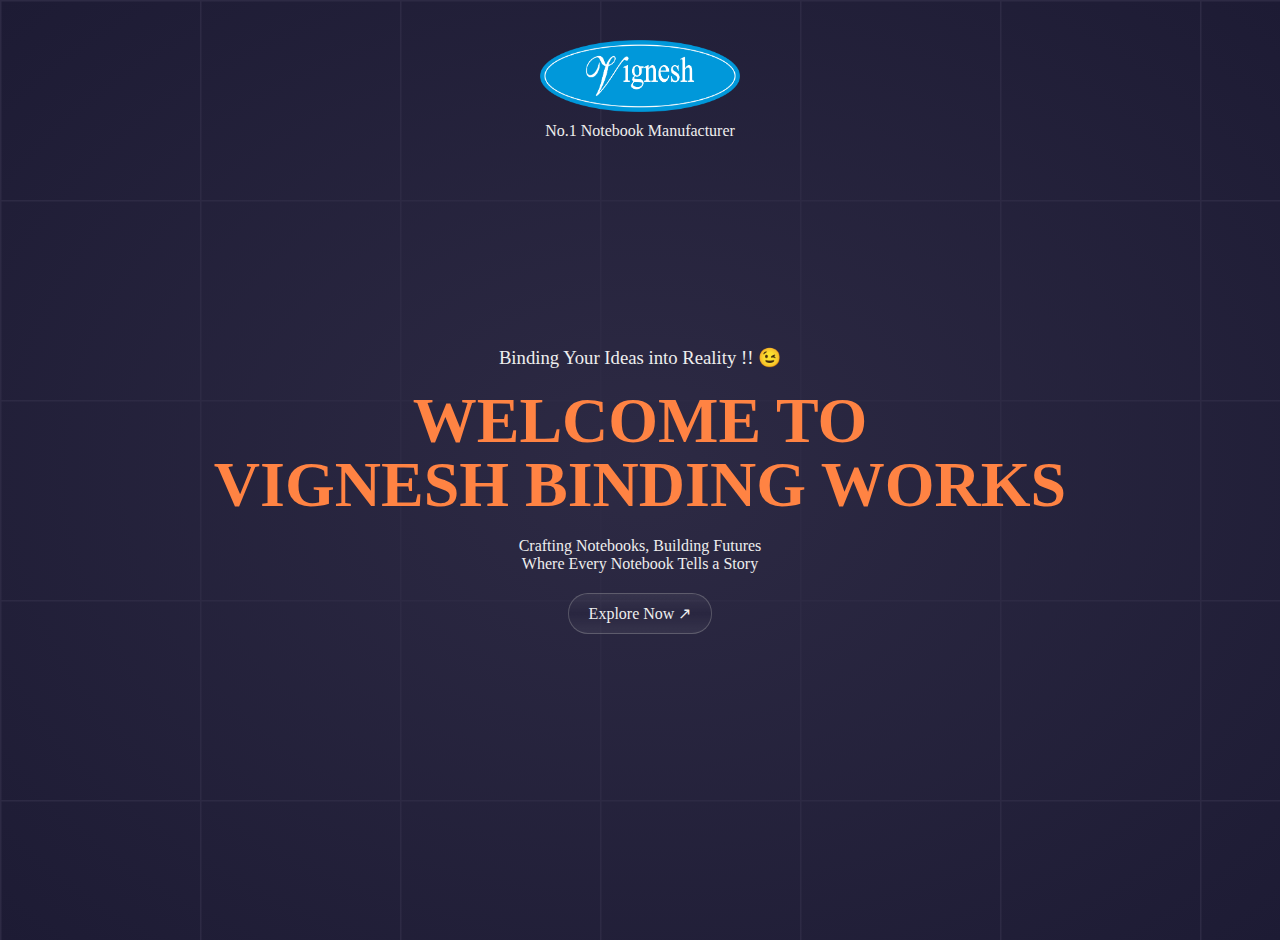
<file: index.html>
<!DOCTYPE html>
<html lang="en">
<head>
    <meta charset="UTF-8">
    <meta name="viewport" content="width=device-width, initial-scale=1.0">
    <link rel="icon" type="image/png" href="images/favicon.png">
    <title>Vignesh Binding Works - Welcome</title>
    <link rel="stylesheet" href="css/welcome.css">
</head>
<body>
    <header>
        <figure>
            <img src="images/logo.png">
        </figure>
        <nav>
            <h4>No.1 Notebook Manufacturer</h4>
        </nav>
    </header>
    <main>
        <div class="banner">
            <h3>Binding Your Ideas into Reality !! 😉</h3>
            <div>
                <h1 class="left">Welcome To</h1>
                <h1 class="right">Vignesh Binding Works</h1>
            </div>
            <h4>
                Crafting Notebooks, Building Futures
                <br>Where Every Notebook Tells a Story
            </h4>
            <button onclick="location.href='home.html'">Explore Now &#8599</button>

            <canvas id="dotsCanvas"></canvas>
        </div>
    </main>    


    <script src="js/welcome.js"></script>
</body>
</html>
</file>
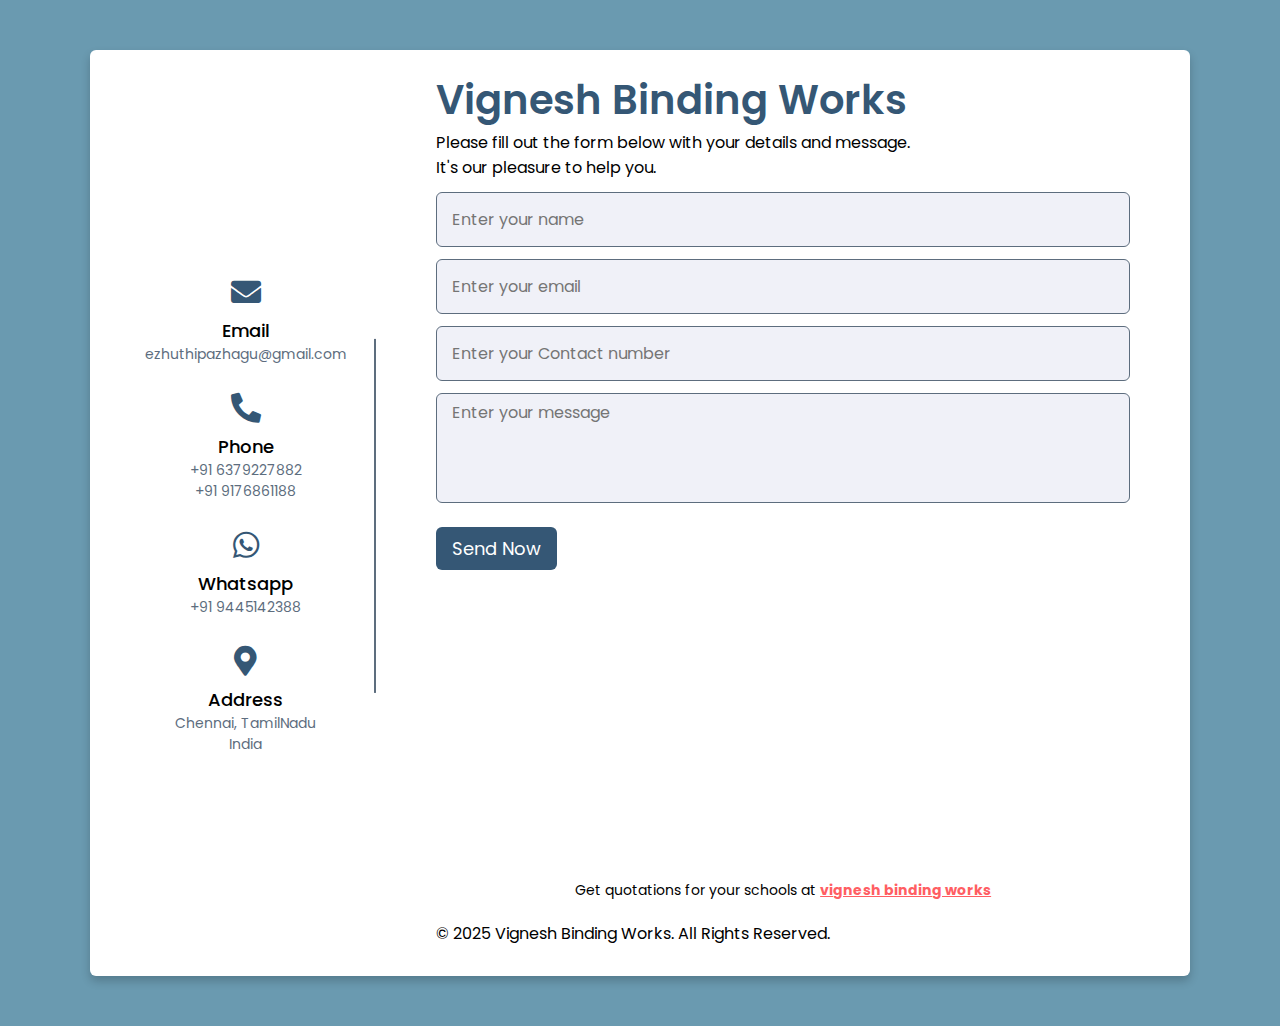
<file: contact.html>
<!DOCTYPE html>
<html lang="en">
<head>
    <meta charset="UTF-8">
    <meta name="viewport" content="width=device-width, initial-scale=1.0">
    <meta http-equiv="X-UA-Compatible" content="ie=edge">
    <link rel="icon" type="image/png" href="images/favicon.png">
    <title>Contact - Vignesh Binding Works</title>


    <link rel="stylesheet" href="css/contact.css" />
    <!-- Fontawesome CDN Link -->
    <link rel="stylesheet" href="https://cdnjs.cloudflare.com/ajax/libs/font-awesome/5.15.2/css/all.min.css" />
    <meta name="viewport" content="width=device-width, initial-scale=1.0" />
  </head>
  <body>
    <div class="container">
      <div class="content">
        <div class="left-side">

          <div class="email details">
            <i class="fas fa-envelope"></i>
            <div class="topic">Email</div>
            <div class="text-one">ezhuthipazhagu@gmail.com</div>
          </div>
          
          <div class="phone details">
            <i class="fas fa-phone-alt"></i>
            <div class="topic">Phone</div>
            <div class="text-one">+91 6379227882<br>+91 9176861188</div>
          </div>

          <div class="whatsapp details">
            <i class="fab fa-whatsapp"></i>
            <div class="topic">Whatsapp</div>
            <div class="text-one">+91 9445142388</div>
          </div>

          <div class="address details">
            <i class="fas fa-map-marker-alt"></i>
            <div class="topic">Address</div>
            <div class="text-one">Chennai, TamilNadu</div>
            <div class="text-two">India</div>
          </div>

        </div>
        <div class="right-side">
          <div class="topic-text">Vignesh Binding Works </div>
          <p>Please fill out the form below with your details and message.<br> It's our pleasure to help you.</p>
          <form action="https://api.web3forms.com/submit" method="POST">
            <!-- Replace with your Access Key -->
            <input type="hidden" name="access_key" value="6f290323-4b52-48bf-a1fe-aa907578bb67" />
            <div class="input-box">
              <input type="text" name="name" placeholder="Enter your name" required />
            </div>
            <div class="input-box">
              <input type="email" name="email" placeholder="Enter your email" required />
            </div>
            <div class="input-box">
              <input type="tel" name="contact" placeholder="Enter your Contact number" required>
            </div>
            <div class="input-box message-box">
              <textarea name="message" placeholder="Enter your message" required></textarea>
            </div>
            
            <div class="button">
              <input type="submit" value="Send Now" />
            </div>
          </form>

          <section class="mapbox" data-mapbox>
            <figure>
              <iframe
                src="https://www.google.com/maps/embed?pb=!1m18!1m12!1m3!1d3693.7665407191857!2d80.12824927484361!3d13.096347387230658!2m3!1f0!2f0!3f0!3m2!1i1024!2i768!4f13.1!3m3!1m2!1s0x3a526202afe4ccef%3A0x41e2e439e12d1dde!2sVIGNESH%20BINDING%20WORKS!5e1!3m2!1sen!2sin!4v1737098655648!5m2!1sen!2sin" width="600" height="450" style="border:0;" allowfullscreen="" loading="eager" referrerpolicy="no-referrer-when-downgrade">
              </iframe>
            </figure>
          </section>

          <div style="text-align:center;font-size:14px;padding-bottom:20px;">Get quotations for your schools at <a href="home.html" target="_blank" 
            style="color:#ff5e63;font-weight:bold;">vignesh binding works</a></div>
        
          <div class="footer-bottom">
            <p>&copy; 2025 Vignesh Binding Works. All Rights Reserved.</p>
            <!-- <p>Made by Tharun A S</p> -->
          </div>

          <!-- <div style="font-size:14px;padding-bottom:20px;">Website Done by <a href="https://github.com/Tharun200503" target="_blank" 
            style="color:rgb(25, 162, 180);font-weight:bold;">Tharun A S</a>
          </div> -->
          
        </div>
      </div>
    </div>
  </body>
</html>
</file>
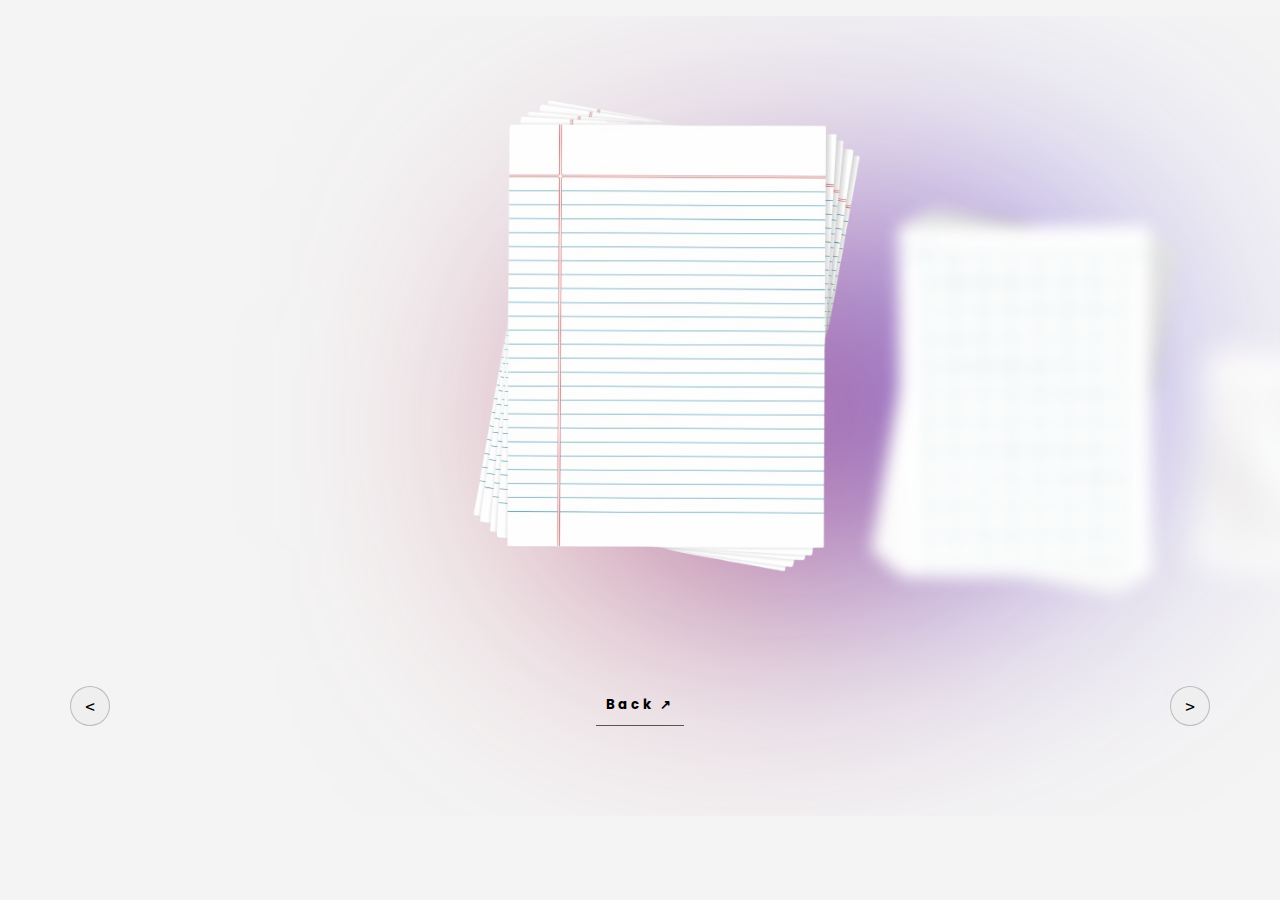
<file: papers.html>
<!DOCTYPE html>
<html lang="en">
<head>
    <meta charset="UTF-8">
    <meta name="viewport" content="width=device-width, initial-scale=1.0">
    <link rel="icon" type="image/png" href="images/favicon.png">
    <title>Vignesh Binding Works - Products</title>
    <link rel="stylesheet" href="css/papers.css">
</head>
<body>
    
<header>
    <div class="logo">Vignesh Binding Works</div>
    <nav>
        <a href="products.html">Back to Notebooks</a>
        <a href="home.html">Home</a>
        <a href="about.html">About us</a>
        <a href="contact.html" class="contact-btn" target="_blank">Contact</a>
    </nav>
</header>
    <div class="carousel">
        <div class="list">
            <div class="item">
                <img src="images/papers/paper_1.png">
                <div class="introduce">
                    <div class="title">Ruled</div>
                    <div class="topic">Double Ruled</div>
                    <div class="des">
                        <!-- 20 lorem -->
                        Double ruled notebooks offer a unique design with two lines per row, providing extra guidance for neat handwriting.                    
                    </div>
                    <button class="seeMore">View more &#8599</button>
                </div>
                <div class="detail">
                    <div class="title">Double-Ruled</div>
                    <div class="des">
                        <!-- lorem 50 -->
                        Double ruled notebooks feature two lines per row, providing extra guidance for precise and uniform writing. Ideal for young learners, these notebooks help improve handwriting skills and maintain consistency across the page. Perfect for schoolwork and practice, they ensure neat and structured writing for students.                    
                    </div>
                    <div class="specifications">
                        <div>
                            <p>Economy</p>
                            <b><i>Small, Long</b>
                            <br>15.2x19.2cm,
                            <br>19.2x31.2cm</i>
                        </div>
                        <div>
                            <p>Gold 60</p>
                            <b><i>Small, Long</b>
                            <br>15.2x19.2cm,
                            <br>19.2x31.2cm</i>
                        </div>
                        <div>
                            <p>Platinum 60</p>
                            <b><i>Small, Long</b>
                            <br>16.5x21cm,
                            <br>21x33.5cm</i>
                        </div>
                        <div>
                            <p>Diamond 60</p>
                            <p>18.3x24.2cm</p>
                        </div>
                        <div>
                            <p>Bronze A4 70</p>
                            <p>22x28cm</p>
                        </div>
                    </div>
                    <div class="checkout">
                        <button>4.8 ⭐</button>
                        <button>Best selling</button>
                    </div>
                </div>
            </div>

            <div class="item">
                <img src="images/papers/paper_2.png">
                <div class="introduce">
                    <div class="title">Ruled</div>
                    <div class="topic">Single-Ruled</div>
                    <div class="des">
                        <!-- 20 lorem -->
                        Single ruled notebooks are perfect for neat, organized writing, ideal for students and professionals.                    
                    </div>
                    <button class="seeMore">View more &#8599</button>
                </div>
                <div class="detail">
                    <div class="title">Single-Ruled</div>
                    <div class="des">
                        <!-- lorem 50 -->
                        Single ruled notebooks are ideal for students and professionals who need to keep their writing neat and organized. These notebooks feature evenly spaced horizontal lines, making them perfect for note-taking, journaling, or writing essays. The single ruling helps guide your handwriting, ensuring consistency and clarity on every page, making it a must-have for academic and office use.                    
                    </div>
                    <div class="specifications">
                        <div>
                            <p>Economy</p>
                            <b><i>Small, Long</b>
                            <br>15.2x19.2cm,
                            <br>19.2x31.2cm</i>
                        </div>
                        <div>
                            <p>Gold 60</p>
                            <b><i>Small, Long</b>
                            <br>15.2x19.2cm,
                            <br>19.2x31.2cm</i>
                        </div>
                        <div>
                            <p>Platinum 60</p>
                            <b><i>Small, Long</b>
                            <br>16.5x21cm,
                            <br>21x33.5cm</i>
                        </div>
                        <div>
                            <p>Diamond 60</p>
                            <p>18.3x24.2cm</p>
                        </div>
                        <div>
                            <p>Bronze A4 70</p>
                            <p>22x28cm</p>
                        </div>
                    </div>
                    <div class="checkout">
                        <button>4.8 ⭐</button>
                        <button>Best selling</button>
                    </div>
                </div>
            </div>

            <div class="item">
                <img src="images/papers/paper_3.png">
                <div class="introduce">
                    <div class="title">Checked</div>
                    <div class="topic">Big Checked</div>
                    <div class="des">
                        <!-- 20 lorem -->
                        Big checked notebooks are perfect for practicing math, drawing graphs, or any activity that requires structured spacing.                    
                    </div>
                    <button class="seeMore">View more &#8599</button>
                </div>
                <div class="detail">
                    <div class="title">Big Checked</div>
                    <div class="des">
                        <!-- lorem 50 -->
                        Big checked notebooks are perfect for practicing math, drawing graphs, or any activity that requires structured spacing. With large squares, they provide ample room for clear and accurate number placement, making them ideal for students learning arithmetic or geometry. These notebooks are a great tool for improving precision and organization in mathematical work.                    
                    </div>
                    <div class="specifications">
                        <div>
                            <p>Economy</p>
                            <b><i>Small, Long</b>
                            <br>15.2x19.2cm,
                            <br>19.2x31.2cm</i>
                        </div>
                        <div>
                            <p>Gold 60</p>
                            <b><i>Small, Long</b>
                            <br>15.2x19.2cm,
                            <br>19.2x31.2cm</i>
                        </div>
                        <div>
                            <p>Platinum 60</p>
                            <b><i>Small, Long</b>
                            <br>16.5x21cm,
                            <br>21x33.5cm</i>
                        </div>
                        <div>
                            <p>Diamond 60</p>
                            <p>18.3x24.2cm</p>
                        </div>
                        <div>
                            <p>Bronze A4 70</p>
                            <p>22x28cm</p>
                        </div>
                    </div>
                    <div class="checkout">
                        <button>4.8 ⭐</button>
                        <button>Best selling</button>
                    </div>
                </div>
            </div>

            <div class="item">
                <img src="images/papers/paper_4.png">
                <div class="introduce">
                    <div class="title">Ruled</div>
                    <div class="topic">Four Ruled</div>
                    <div class="des">
                        <!-- 20 lorem -->
                        Four ruled notebooks are specifically designed to help improve handwriting, particularly for early learners
                    </div>
                    <button class="seeMore">View more &#8599</button>
                </div>
                <div class="detail">
                    <div class="title">Four Ruled</div>
                    <div class="des">
                        <!-- lorem 50 -->
                        Four ruled notebooks are specifically designed to help improve handwriting, particularly for early learners. With four lines per row, they provide clear guidance for forming letters and maintaining proper spacing between them. These notebooks are perfect for students learning cursive or improving their writing skills, ensuring neat and structured penmanship.                    
                    </div>
                    <div class="specifications">
                        <div>
                            <p>Economy</p>
                            <b><i>Small, Long</b>
                            <br>15.2x19.2cm,
                            <br>19.2x31.2cm</i>
                        </div>
                        <div>
                            <p>Gold 60</p>
                            <b><i>Small, Long</b>
                            <br>15.2x19.2cm,
                            <br>19.2x31.2cm</i>
                        </div>
                        <div>
                            <p>Platinum 60</p>
                            <b><i>Small, Long</b>
                            <br>16.5x21cm,
                            <br>21x33.5cm</i>
                        </div>
                        <div>
                            <p>Diamond 60</p>
                            <p>18.3x24.2cm</p>
                        </div>
                        <div>
                            <p>Bronze A4 70</p>
                            <p>22x28cm</p>
                        </div>
                    </div>
                    <div class="checkout">
                        <button>4.8 ⭐</button>
                        <button>Best selling</button>
                    </div>
                </div>
            </div>

            <div class="item">
                <img src="images/papers/paper_5.png">
                <div class="introduce">
                    <div class="title">Long</div>
                    <div class="topic">Exam Paper</div>
                    <div class="des">
                        <!-- 20 lorem -->
                        Exam papers are essential for conducting tests and assessments in schools, colleges, and institutions.
                    </div>
                    <button class="seeMore">View more &#8599</button>
                </div>
                <div class="detail">
                    <div class="title">Exam Paper</div>
                    <div class="des">
                        <!-- lorem 50 -->
                        Exam papers are essential for conducting tests and assessments in schools, colleges, and institutions. Designed with clear layouts and durable paper quality, they ensure a smooth writing experience during exams. These papers are perfect for various subjects, providing ample space for students to present their answers neatly and efficiently.                    
                    </div>
                    <div class="specifications">
                        <div>
                            <p>Economy</p>
                            <b><i>Small, Long</b>
                            <br>15.2x19.2cm,
                            <br>19.2x31.2cm</i>
                        </div>
                        <div>
                            <p>Gold 60</p>
                            <b><i>Small, Long</b>
                            <br>15.2x19.2cm,
                            <br>19.2x31.2cm</i>
                        </div>
                        <div>
                            <p>Platinum 60</p>
                            <b><i>Small, Long</b>
                            <br>16.5x21cm,
                            <br>21x33.5cm</i>
                        </div>
                        <div>
                            <p>Diamond 60</p>
                            <p>18.3x24.2cm</p>
                        </div>
                        <div>
                            <p>Bronze A4 70</p>
                            <p>22x28cm</p>
                        </div>
                    </div>
                    <div class="checkout">
                        <button>4.8 ⭐</button>
                        <button>Best selling</button>
                    </div>
                </div>
            </div>

            <div class="item">
                <img src="images/papers/paper_6.png">
                <div class="introduce">
                    <div class="title">Checked</div>
                    <div class="topic">Small Checked</div>
                    <div class="des">
                        <!-- 20 lorem -->
                        Small checked notebooks are ideal for detailed mathematical work, diagrams, and data recording.
                    </div>
                    <button class="seeMore">View more &#8599</button>
                </div>
                <div class="detail">
                    <div class="title">Small Checked</div>
                    <div class="des">
                        <!-- lorem 50 -->
                        Small checked notebooks are ideal for detailed mathematical work, diagrams, and data recording. Featuring fine, evenly spaced squares, they provide precision for calculations and neat alignment of numbers and figures. Perfect for students and professionals alike, these notebooks ensure organized and accurate work in subjects like math and science.                    
                    </div>
                    <div class="specifications">
                        <div>
                            <p>Economy</p>
                            <b><i>Small, Long</b>
                            <br>15.2x19.2cm,
                            <br>19.2x31.2cm</i>
                        </div>
                        <div>
                            <p>Gold 60</p>
                            <b><i>Small, Long</b>
                            <br>15.2x19.2cm,
                            <br>19.2x31.2cm</i>
                        </div>
                        <div>
                            <p>Platinum 60</p>
                            <b><i>Small, Long</b>
                            <br>16.5x21cm,
                            <br>21x33.5cm</i>
                        </div>
                        <div>
                            <p>Diamond 60</p>
                            <p>18.3x24.2cm</p>
                        </div>
                        <div>
                            <p>Bronze A4 70</p>
                            <p>22x28cm</p>
                        </div>
                    </div>
                    <div class="checkout">
                        <button>4.8 ⭐</button>
                        <button>Best selling</button>
                    </div>
                </div>
            </div>
            
        </div>
        <div class="arrows">
            <button id="prev"><</button>
            <button id="next">></button>
            <button id="back">Back  &#8599</button>
        </div>
    </div>


    <script src="js/papers.js"></script>
</body>
</html>
</file>
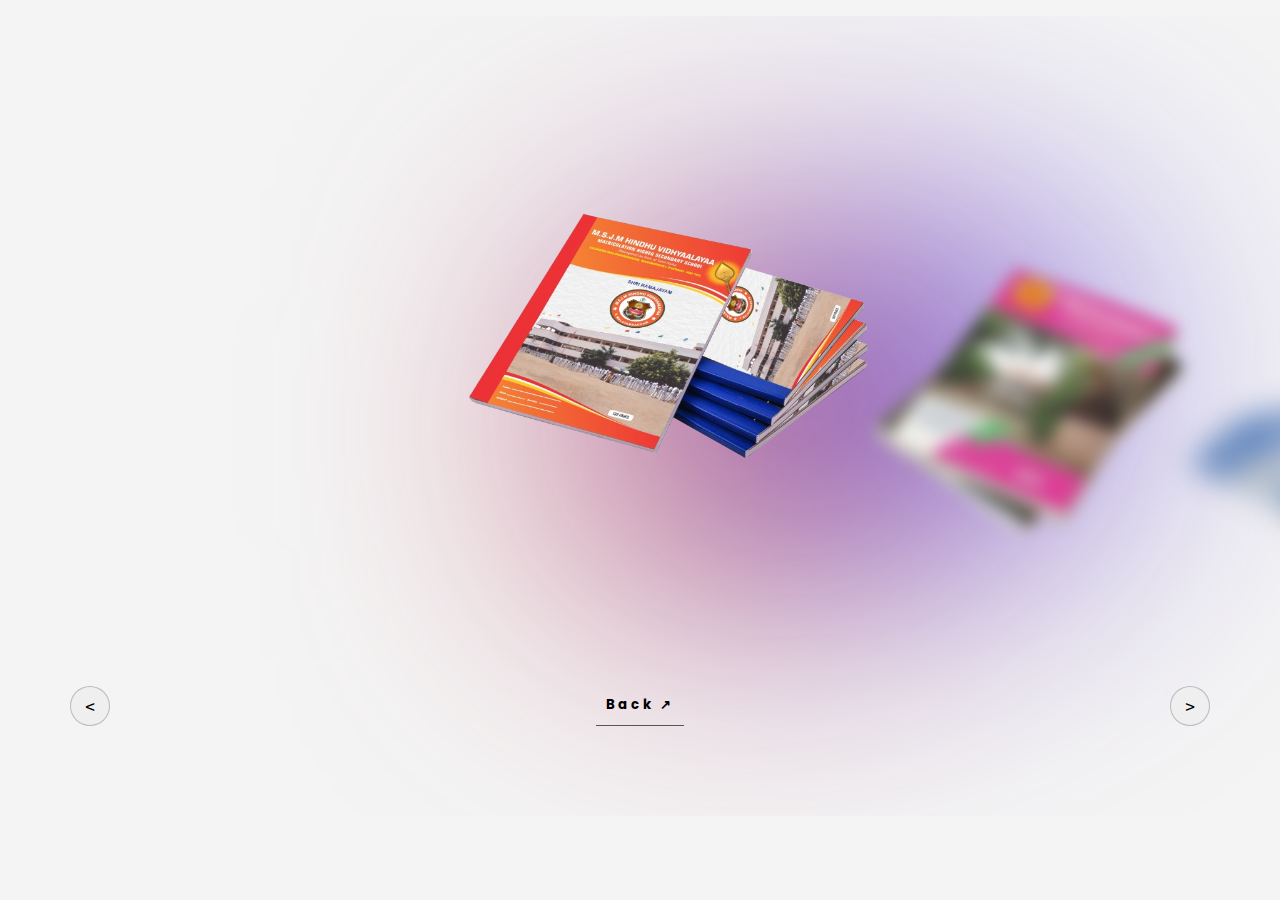
<file: products.html>
<!DOCTYPE html>
<html lang="en">
<head>
    <meta charset="UTF-8">
    <meta name="viewport" content="width=device-width, initial-scale=1.0">
    <link rel="icon" type="image/png" href="images/favicon.png">
    <title>Vignesh Binding Works - Products</title>
    <link rel="stylesheet" href="css/products.css">
</head>
<body>
    
<header>
    <div class="logo">Vignesh Binding Works</div>
    <nav>
        <a href="papers.html">Go to Papers</a>
        <a href="home.html">Home</a>
        <a href="about.html">About us</a>
        <a href="contact.html" class="contact-btn" target="_blank">Contact</a>
    </nav>
</header>
    <div class="carousel">
        <div class="list">
            <div class="item">
                <img src="images/products/notebook_4.png">
                <div class="introduce">
                    <div class="title">Model</div>
                    <div class="topic">Notebook</div>
                    <div class="des">
                        <!-- 20 lorem -->
                        Lorem ipsum dolor sit amet consectetur adipisicing elit. Officia, laborum cumque dignissimos quidem atque et eligendi aperiam voluptates beatae maxime.
                    </div>
                    <button class="seeMore">View more &#8599</button>
                </div>
                <div class="detail">
                    <div class="title">Notebook Name</div>
                    <div class="des">
                        <!-- lorem 50 -->
                        Lorem ipsum dolor sit amet, consectetur adipisicing elit. Dolor, reiciendis suscipit nobis nulla animi, modi explicabo quod corrupti impedit illo, accusantium in eaque nam quia adipisci aut distinctio porro eligendi. Reprehenderit nostrum consequuntur ea! Accusamus architecto dolores modi ducimus facilis quas voluptatibus! Tempora ratione accusantium magnam nulla tenetur autem beatae.
                    </div>
                    <div class="specifications">
                        <div>
                            <p>Economy</p>
                            <b><i>Small, Long</b>
                            <br>15.2x19.2cm,
                            <br>19.2x31.2cm</i>
                        </div>
                        <div>
                            <p>Gold 60</p>
                            <b><i>Small, Long</b>
                            <br>15.2x19.2cm,
                            <br>19.2x31.2cm</i>
                        </div>
                        <div>
                            <p>Platinum 60</p>
                            <b><i>Small, Long</b>
                            <br>16.5x21cm,
                            <br>21x33.5cm</i>
                        </div>
                        <div>
                            <p>Diamond 60</p>
                            <p>18.3x24.2cm</p>
                        </div>
                        <div>
                            <p>Bronze A4 70</p>
                            <p>22x28cm</p>
                        </div>
                    </div>
                    <div class="checkout">
                        <button>4.8 ⭐</button>
                        <button>Best selling</button>
                    </div>
                </div>
            </div>

            <div class="item">
                <img src="images/products/notebook_2.png">
                <div class="introduce">
                    <div class="title">Model</div>
                    <div class="topic">Notebook</div>
                    <div class="des">
                        <!-- 20 lorem -->
                        Lorem ipsum dolor sit amet consectetur adipisicing elit. Officia, laborum cumque dignissimos quidem atque et eligendi aperiam voluptates beatae maxime.
                    </div>
                    <button class="seeMore">View more &#8599</button>
                </div>
                <div class="detail">
                    <div class="title">Notebook Name</div>
                    <div class="des">
                        <!-- lorem 50 -->
                        Lorem ipsum dolor sit amet, consectetur adipisicing elit. Dolor, reiciendis suscipit nobis nulla animi, modi explicabo quod corrupti impedit illo, accusantium in eaque nam quia adipisci aut distinctio porro eligendi. Reprehenderit nostrum consequuntur ea! Accusamus architecto dolores modi ducimus facilis quas voluptatibus! Tempora ratione accusantium magnam nulla tenetur autem beatae.
                    </div>
                    <div class="specifications">
                        <div>
                            <p>Economy</p>
                            <b><i>Small, Long</b>
                            <br>15.2x19.2cm,
                            <br>19.2x31.2cm</i>
                        </div>
                        <div>
                            <p>Gold 60</p>
                            <b><i>Small, Long</b>
                            <br>15.2x19.2cm,
                            <br>19.2x31.2cm</i>
                        </div>
                        <div>
                            <p>Platinum 60</p>
                            <b><i>Small, Long</b>
                            <br>16.5x21cm,
                            <br>21x33.5cm</i>
                        </div>
                        <div>
                            <p>Diamond 60</p>
                            <p>18.3x24.2cm</p>
                        </div>
                        <div>
                            <p>Bronze A4 70</p>
                            <p>22x28cm</p>
                        </div>
                    </div>
                    <div class="checkout">
                        <button>4.8 ⭐</button>
                        <button>Best selling</button>
                    </div>
                </div>
            </div>

            <div class="item">
                <img src="images/products/notebook_3.png">
                <div class="introduce">
                    <div class="title">Model</div>
                    <div class="topic">Notebook</div>
                    <div class="des">
                        <!-- 20 lorem -->
                        Lorem ipsum dolor sit amet consectetur adipisicing elit. Officia, laborum cumque dignissimos quidem atque et eligendi aperiam voluptates beatae maxime.
                    </div>
                    <button class="seeMore">View more &#8599</button>
                </div>
                <div class="detail">
                    <div class="title">Notebook Name</div>
                    <div class="des">
                        <!-- lorem 50 -->
                        Lorem ipsum dolor sit amet, consectetur adipisicing elit. Dolor, reiciendis suscipit nobis nulla animi, modi explicabo quod corrupti impedit illo, accusantium in eaque nam quia adipisci aut distinctio porro eligendi. Reprehenderit nostrum consequuntur ea! Accusamus architecto dolores modi ducimus facilis quas voluptatibus! Tempora ratione accusantium magnam nulla tenetur autem beatae.
                    </div>
                    <div class="specifications">
                        <div>
                            <p>Economy</p>
                            <b><i>Small, Long</b>
                            <br>15.2x19.2cm,
                            <br>19.2x31.2cm</i>
                        </div>
                        <div>
                            <p>Gold 60</p>
                            <b><i>Small, Long</b>
                            <br>15.2x19.2cm,
                            <br>19.2x31.2cm</i>
                        </div>
                        <div>
                            <p>Platinum 60</p>
                            <b><i>Small, Long</b>
                            <br>16.5x21cm,
                            <br>21x33.5cm</i>
                        </div>
                        <div>
                            <p>Diamond 60</p>
                            <p>18.3x24.2cm</p>
                        </div>
                        <div>
                            <p>Bronze A4 70</p>
                            <p>22x28cm</p>
                        </div>
                    </div>
                    <div class="checkout">
                        <button>4.8 ⭐</button>
                        <button>Best selling</button>
                    </div>
                </div>
            </div>

            <div class="item">
                <img src="images/products/notebook_4.png">
                <div class="introduce">
                    <div class="title">Model</div>
                    <div class="topic">Notebook</div>
                    <div class="des">
                        <!-- 20 lorem -->
                        Lorem ipsum dolor sit amet consectetur adipisicing elit. Officia, laborum cumque dignissimos quidem atque et eligendi aperiam voluptates beatae maxime.
                    </div>
                    <button class="seeMore">View more &#8599</button>
                </div>
                <div class="detail">
                    <div class="title">Notebook Name</div>
                    <div class="des">
                        <!-- lorem 50 -->
                        Lorem ipsum dolor sit amet, consectetur adipisicing elit. Dolor, reiciendis suscipit nobis nulla animi, modi explicabo quod corrupti impedit illo, accusantium in eaque nam quia adipisci aut distinctio porro eligendi. Reprehenderit nostrum consequuntur ea! Accusamus architecto dolores modi ducimus facilis quas voluptatibus! Tempora ratione accusantium magnam nulla tenetur autem beatae.
                    </div>
                    <div class="specifications">
                        <div>
                            <p>Economy</p>
                            <b><i>Small, Long</b>
                            <br>15.2x19.2cm,
                            <br>19.2x31.2cm</i>
                        </div>
                        <div>
                            <p>Gold 60</p>
                            <b><i>Small, Long</b>
                            <br>15.2x19.2cm,
                            <br>19.2x31.2cm</i>
                        </div>
                        <div>
                            <p>Platinum 60</p>
                            <b><i>Small, Long</b>
                            <br>16.5x21cm,
                            <br>21x33.5cm</i>
                        </div>
                        <div>
                            <p>Diamond 60</p>
                            <p>18.3x24.2cm</p>
                        </div>
                        <div>
                            <p>Bronze A4 70</p>
                            <p>22x28cm</p>
                        </div>
                    </div>
                    <div class="checkout">
                        <button>4.8 ⭐</button>
                        <button>Best selling</button>
                    </div>
                </div>
            </div>

            <div class="item">
                <img src="images/products/notebook_5.png">
                <div class="introduce">
                    <div class="title">Model</div>
                    <div class="topic">Notebook</div>
                    <div class="des">
                        <!-- 20 lorem -->
                        Lorem ipsum dolor sit amet consectetur adipisicing elit. Officia, laborum cumque dignissimos quidem atque et eligendi aperiam voluptates beatae maxime.
                    </div>
                    <button class="seeMore">View more &#8599</button>
                </div>
                <div class="detail">
                    <div class="title">Notebook Name</div>
                    <div class="des">
                        <!-- lorem 50 -->
                        Lorem ipsum dolor sit amet, consectetur adipisicing elit. Dolor, reiciendis suscipit nobis nulla animi, modi explicabo quod corrupti impedit illo, accusantium in eaque nam quia adipisci aut distinctio porro eligendi. Reprehenderit nostrum consequuntur ea! Accusamus architecto dolores modi ducimus facilis quas voluptatibus! Tempora ratione accusantium magnam nulla tenetur autem beatae.
                    </div>
                    <div class="specifications">
                        <div>
                            <p>Economy</p>
                            <b><i>Small, Long</b>
                            <br>15.2x19.2cm,
                            <br>19.2x31.2cm</i>
                        </div>
                        <div>
                            <p>Gold 60</p>
                            <b><i>Small, Long</b>
                            <br>15.2x19.2cm,
                            <br>19.2x31.2cm</i>
                        </div>
                        <div>
                            <p>Platinum 60</p>
                            <b><i>Small, Long</b>
                            <br>16.5x21cm,
                            <br>21x33.5cm</i>
                        </div>
                        <div>
                            <p>Diamond 60</p>
                            <p>18.3x24.2cm</p>
                        </div>
                        <div>
                            <p>Bronze A4 70</p>
                            <p>22x28cm</p>
                        </div>
                    </div>
                    <div class="checkout">
                        <button>4.8 ⭐</button>
                        <button>Best selling</button>
                    </div>
                </div>
            </div>

            <div class="item">
                <img src="images/products/notebook_5.png">
                <div class="introduce">
                    <div class="title">Model</div>
                    <div class="topic">Notebook</div>
                    <div class="des">
                        <!-- 20 lorem -->
                        Lorem ipsum dolor sit amet consectetur adipisicing elit. Officia, laborum cumque dignissimos quidem atque et eligendi aperiam voluptates beatae maxime.
                    </div>
                    <button class="seeMore">View more &#8599</button>
                </div>
                <div class="detail">
                    <div class="title">Notebook Name</div>
                    <div class="des">
                        <!-- lorem 50 -->
                        Lorem ipsum dolor sit amet, consectetur adipisicing elit. Dolor, reiciendis suscipit nobis nulla animi, modi explicabo quod corrupti impedit illo, accusantium in eaque nam quia adipisci aut distinctio porro eligendi. Reprehenderit nostrum consequuntur ea! Accusamus architecto dolores modi ducimus facilis quas voluptatibus! Tempora ratione accusantium magnam nulla tenetur autem beatae.
                    </div>
                    <div class="specifications">
                        <div>
                            <p>Economy</p>
                            <b><i>Small, Long</b>
                            <br>15.2x19.2cm,
                            <br>19.2x31.2cm</i>
                        </div>
                        <div>
                            <p>Gold 60</p>
                            <b><i>Small, Long</b>
                            <br>15.2x19.2cm,
                            <br>19.2x31.2cm</i>
                        </div>
                        <div>
                            <p>Platinum 60</p>
                            <b><i>Small, Long</b>
                            <br>16.5x21cm,
                            <br>21x33.5cm</i>
                        </div>
                        <div>
                            <p>Diamond 60</p>
                            <p>18.3x24.2cm</p>
                        </div>
                        <div>
                            <p>Bronze A4 70</p>
                            <p>22x28cm</p>
                        </div>
                    </div>
                    <div class="checkout">
                        <button>4.8 ⭐</button>
                        <button>Best selling</button>
                    </div>
                </div>
            </div>
        </div>
        <div class="arrows">
            <button id="prev"><</button>
            <button id="next">></button>
            <button id="back">Back  &#8599</button>
        </div>
    </div>



    <script src="js/products.js"></script>
</body>
</html>
</file>
<file: css/welcome.css>
body{
    color: #eee;
    font-family: Poppins;
    margin: 0;
    background-image:
    repeating-linear-gradient(
        to right, #2d2a44 0 1px, transparent 2px 200px
    ),
    repeating-linear-gradient(
        to bottom, #2d2a44 0 1px, transparent 2px 200px
    ),
    radial-gradient(
        at 50% 50%, #2d2a44, #1d1b34
    );
}

/* Change text selection color */
::selection {
    background-color: #ffcc00; /* Yellow highlight */
    color: #000; /* Black text */
  }
  
/* For Firefox compatibility */
::-moz-selection {
    background-color: #ffcc00;
    color: #000;
}

/* Responsive design */
@media (max-width: 768px) {
    body {
        font-size: 10px;
    }
    header img {
        max-width: 150px;
    }
    header nav h4, h1, h3, h4 {
        font-size: 16px;
    }

    .banner button {
        padding: 70px 50px;
        font-size: 18px;
    }
}

/* Hide scrollbar for Chrome, Safari and Opera */
.hide-scrollbar::-webkit-scrollbar {
    display: none;
}

/* Hide scrollbar for Firefox */
.hide-scrollbar {
    scrollbar-width: none;
}

/* Hide scrollbar for IE */
 .hide-scrollbar {
    overflow: hidden;
}

::-webkit-scrollbar{
    width: 0;
}

*{
    padding: 0;
    margin: 0;
    box-sizing: border-box;
    list-style: none;
}

header img{
    display: block;
    margin-left: auto;
    margin-right: auto;
    margin-top: 40px;
    width: 200px;
}
header{
    width: min(1200px, 90vw);
    margin: auto;
    height: 70px;
    justify-content: space-between;
    align-items: center;
}
header nav h4{
    text-align: center;
    margin-top: 10px;
    gap: 7px;
}
/* main{
} */
main .banner{
    height: 100vh;
    display: flex;
    flex-direction: column;
    justify-content: center;
    align-items: center;
    gap: 20px;
    text-align: center;
    margin-top: -70px;
}
h1, h2, h3, h4, h5, h6{
    font-weight: 500;
}
.banner button{
    all: unset;
    border: 1px solid #afaeae55;
    padding: 10px 20px;
    border-radius: 20px;
    background-image: linear-gradient(
        to bottom, #eee1, transparent, #eee1
    );
    cursor: pointer;
    transition: 0.5s;
}
.banner button:hover{
    background-color: #5dade2;
    color: #040018;
    box-shadow: 0 0 50px #5dade2;
    
}
h1{
    --to: left;
    font-size: 4em;
    font-weight: bold;
    background-color: #FF8343;
    -webkit-background-clip: text;
    -webkit-text-fill-color: transparent;
    text-transform: uppercase;
    line-height: 1em;

}
h1.right{
    --to: right;
}

.banner{
    position: relative;
}
.banner #dotsCanvas{
    position: absolute;
    width: 100%;
    height: 100%;
    top: 0;
    left: 0;
    pointer-events: none;
}
</file>
<file: css/contact.css>
/* Google Font CDN Link */
@import url("https://fonts.googleapis.com/css2?family=Poppins:wght@200;300;400;500;600;700&display=swap");

/* Change text selection color */
::selection {
  background-color: #ffcc00; /* Yellow highlight */
  color: #000; /* Black text */
}

/* For Firefox compatibility */
::-moz-selection {
  background-color: #ffcc00;
  color: #000;
}

/* CSS Variables for Consistency */
:root {
  --primary-color: #355775;
  --secondary-color: #3A6D8C;
  --background-color: #f0f1f8;
  --text-light: #5d6d7e ;
  --text-dark: #000;
  --transition-speed: 0.3s;
}

* {
  margin: 0;
  padding: 0;
  box-sizing: border-box;
  font-family: "Poppins", sans-serif;
}

body {
  margin-top: 50px;
  margin-bottom: 50px;
  min-height: 100vh;
  width: 100%;
  background: #6A9AB0;
  display: flex;
  align-items: center;
  justify-content: center;
}

.container {
  max-width: 1100px;
  width: 100%;
  background: #fff;
  border-radius: 6px;
  padding: 20px 60px 30px 40px;
  box-shadow: 0 5px 10px rgba(0, 0, 0, 0.2);
  transition: var(--transition-speed);
}

/* .container:hover {
  transform: translateY(-3px);
} */

.container .content {
  display: flex;
  align-items: center;
  justify-content: space-between;
}

.container .content .left-side {
  width: 25%;
  height: 100%;
  display: flex;
  flex-direction: column;
  align-items: center;
  justify-content: center;
  margin-top: 15px;
  position: relative;
}

.content .left-side::before {
  content: "";
  position: absolute;
  height: 70%;
  width: 2px;
  right: -15px;
  top: 50%;
  transform: translateY(-50%);
  background: var(--text-light);
}

.content .left-side .details {
  margin: 14px;
  text-align: center;
}

.content .left-side .details i {
  font-size: 30px;
  color: var(--primary-color);
  margin-bottom: 10px;
}

.content .left-side .details .topic {
  font-size: 18px;
  font-weight: 500;
}

.content .left-side .details .text-one,
.content .left-side .details .text-two {
  font-size: 14px;
  color: var(--text-light);
}

.container .content .right-side {
  width: 75%;
  margin-left: 75px;
}

.topic-text {
  font-size: 40px !important;
}

.content .right-side .topic-text {
  font-size: 23px;
  font-weight: 600;
  color: var(--primary-color);
}

.right-side .input-box {
  height: 55px;
  width: 100%;
  margin: 12px 0;
}

.right-side .input-box input,
.right-side .input-box textarea {
  height: 100%;
  width: 100%;
  border: 1px solid var(--text-light);
  outline: none;
  font-size: 16px;
  background: var(--background-color);
  border-radius: 6px;
  padding: 0 15px;
  resize: none;
  transition: var(--transition-speed);
}

.right-side .input-box input:focus,
.right-side .input-box textarea:focus {
  border: 1px solid var(--primary-color);
  box-shadow: 0 0 5px var(--primary-color);
}

.right-side .message-box {
  min-height: 110px;
}

.right-side .input-box textarea {
  padding-top: 6px;
}

.right-side .button {
  display: inline-block;
  margin-top: 12px;
}

.right-side .button input[type="submit"] {
  color: #fff;
  font-size: 18px;
  outline: none;
  border: none;
  padding: 8px 16px;
  border-radius: 6px;
  background: var(--primary-color);
  cursor: pointer;
  transition: var(--transition-speed);
}

.button input[type="submit"]:hover {
  background: var(--secondary-color);
}

/* Media Queries */
@media (max-width: 950px) {
  .container {
    width: 90%;
    padding: 30px 40px 40px 35px;
  }
  .container .content .right-side {
    width: 75%;
    margin-left: 55px;
  }
}

@media (max-width: 820px) {
  .container {
    margin: 40px 0;
    height: 100%;
  }
  .container .content {
    flex-direction: column-reverse;
  }
  .container .content .left-side {
    width: 100%;
    flex-direction: row;
    margin-top: 40px;
    justify-content: center;
    flex-wrap: wrap;
  }
  .container .content .left-side::before {
    display: none;
  }
  .container .content .right-side {
    width: 100%;
    margin-left: 0;
  }
}

.mapbox {
  position: relative;
  height: 250px;
  width: 100%;
  border-radius: 16px;
  margin-top: 50px;
  margin-bottom: 10px;
  border: 1px solid var(--jet);
  overflow: hidden;
}

.mapbox figure { height: 100%; }

.mapbox iframe {
  width: 100%;
  height: 100%;
  border: none;
  /* filter: grayscale(1) invert(1); */
}
</file>
<file: css/papers.css>
@import url('https://fonts.googleapis.com/css2?family=Poppins:ital,wght@0,100;0,200;0,300;0,400;0,500;0,600;0,700;0,800;0,900;1,100;1,200;1,300;1,400;1,500;1,600;1,700;1,800;1,900&display=swap');
body{
    margin: 0;
    background-color: #F4F4F4;
    font-family: Poppins;
}

/* Change text selection color */
::selection {
  background-color: #ffcc00; /* Yellow highlight */
  color: #000; /* Black text */
}

/* For Firefox compatibility */
::-moz-selection {
  background-color: #ffcc00;
  color: #000;
}

:root{
    --item1-transform: translateX(-100%) translateY(-5%) scale(1.5);
    --item1-filter: blur(30px);
    --item1-zIndex: 11;
    --item1-opacity: 0;

    --item2-transform: translateX(0);
    --item2-filter: blur(0px);
    --item2-zIndex: 10;
    --item2-opacity: 1;

    --item3-transform: translate(50%,10%) scale(0.8);
    --item3-filter: blur(10px);
    --item3-zIndex: 9;
    --item3-opacity: 1;

    --item4-transform: translate(90%,20%) scale(0.5);
    --item4-filter: blur(30px);
    --item4-zIndex: 8;
    --item4-opacity: 1;
    
    --item5-transform: translate(120%,30%) scale(0.3);
    --item5-filter: blur(40px);
    --item5-zIndex: 7;
    --item5-opacity: 0;
}

/* Main header styles */
header {
    width: 1140px;
    max-width: 90%;
    display: flex;
    justify-content: space-between;
    margin: auto;
    padding: 10px 20px;
    align-items: center;
    background-color: white;
    box-shadow: rgba(17, 17, 26, 0.1) 0px 8px 24px, rgba(17, 17, 26, 0.1) 0px 16px 56px, rgba(17, 17, 26, 0.1) 0px 24px 80px;
    position: sticky;   /* Make the header stick to the top when scrolling */
    top: 0;
    z-index: 1000;
    opacity: 0;
    animation: fadeIn 1s ease-in-out forwards;
    border-radius: 20px; /* Add smooth rounded corners */
}

/* Fade-in animation */
@keyframes fadeIn {
    from {
        opacity: 0;
    }
    to {
        opacity: 1;
    }
}

header .logo {
    font-weight: bold;
    font-size: 30px;
    margin: 0;
    transform: translateX(-100%);
    animation: slideInLeft 0.8s ease-in-out forwards;
}

@keyframes slideInLeft {
    from {
        transform: translateX(-100%);
    }
    to {
        transform: translateX(0);
    }
}

nav {
    background-color: transparent;
    position: relative;
    z-index: 10;
}

header nav a {
    margin-left: 30px;
    text-decoration: none;
    color: #555;
    font-weight: 500;
    position: relative;
    display: inline-block;
    transition: color 0.3s ease, background-color 0.3s ease, transform 0.3s ease;
    opacity: 0;
    transform: translateY(-20px);
    animation: slideInUp 0.8s ease-in-out forwards;
    animation-delay: 0.3s;
}

@keyframes slideInUp {
    from {
        transform: translateY(-20px);
        opacity: 0;
    }
    to {
        transform: translateY(0);
        opacity: 1;
    }
}

header nav a:hover {
    color: white;
    background-color: #FF7F50;
    padding: 5px 10px;
    border-radius: 5px;
    transform: translateY(-5px);
    box-shadow: 0px 4px 10px rgba(0, 0, 0, 0.1);
}

/* Contact Button Styling */
.contact-btn {
    color: white;
    background-color: #FF7F50;
    padding: 5px 10px;
    border-radius: 5px;
    transform: translateY(-5px);
    box-shadow: 0px 4px 10px rgba(0, 0, 0, 0.1);
}

.contact-btn:hover {
    background-color: #FF7F50;
}

/* Responsive adjustments */
@media (max-width: 768px) {
    header {
        flex-direction: column;
        height: auto;
        padding: 5px 0;
        border-radius: 15px; /* Reduced border-radius for smaller screens */
    }

    header .logo {
        font-size: 24px;
        margin: 10px 0;
    }

    nav {
        text-align: center;
    }

    header nav a {
        margin-left: 15px;
        font-size: 16px;
    }
}

@media (max-width: 480px) {
    header .logo {
        font-size: 20px;
        margin: 5px 0;
    }

    header nav a {
        display: block;
        margin: 10px 0;
        font-size: 14px;
    }

    header {
        padding-bottom: 10px;
        border-radius: 10px; /* Further reduced border-radius for mobile screens */
    }
}

.title {
    color: #FF7F50;
}

/* carousel */
.carousel{
    position: relative;
    height: 800px;
    overflow: hidden;
    margin-top: -50px;
}
.carousel .list{
    position: absolute;
    width: 1140px;
    max-width: 90%;
    height: 80%;
    left: 50%;
    transform: translateX(-50%);
}
.carousel .list .item{
    position: absolute;
    left: 0%;
    width: 70%;
    height: 100%;
    font-size: 15px;
    transition: left 0.5s, opacity 0.5s, width 0.5s;
}
.carousel .list .item:nth-child(n + 6){
    opacity: 0;
}
.carousel .list .item:nth-child(2){
    z-index: 10;
    transform: translateX(0);
}
.carousel .list .item img{
    width: 50%;
    position: absolute;
    right: 0;
    top: 50%;
    transform: translateY(-50%);
    transition: right 1.5s;
}

.carousel .list .item .introduce{
    opacity: 0;
    pointer-events: none;
}
.carousel .list .item:nth-child(2) .introduce{
    opacity: 1;
    pointer-events: auto;
    width: 400px;
    position: absolute;
    top: 50%;
    transform:  translateY(-50%);
    transition: opacity 0.5s;
}
.carousel .list .item .introduce .title{
    font-size: 2em;
    font-weight: 500;
    line-height: 1em;
}
.carousel .list .item .introduce .topic{
    font-size: 4em;
    font-weight: 500;
}
.carousel .list .item .introduce .des{
    font-size: small;
    color: #5c5b58;
}
.carousel .list .item .introduce .seeMore{
    font-family: Poppins;
    margin-top: 1.2em;
    padding: 5px 0;
    border: none;
    border-bottom: 1px solid #555;
    background-color: transparent;
    font-weight: bold;
    letter-spacing: 3px;
    transition: background 0.5s;
}
.carousel .list .item .introduce .seeMore:hover{
    background: #eee;
}
.carousel .list .item:nth-child(1){
    transform: var(--item1-transform);
    filter: var(--item1-filter);
    z-index: var(--item1-zIndex);
    opacity: var(--item1-opacity);
    pointer-events: none;
}
.carousel .list .item:nth-child(3){
    transform: var(--item3-transform);
    filter: var(--item3-filter);
    z-index: var(--item3-zIndex);
}
.carousel .list .item:nth-child(4){
    transform: var(--item4-transform);
    filter: var(--item4-filter);
    z-index: var(--item4-zIndex);
}
.carousel .list .item:nth-child(5){
    transform: var(--item5-transform);
    filter: var(--item5-filter);
    opacity: var(--item5-opacity);
    pointer-events: none;
}
/* animation text in item2 */
.carousel .list .item:nth-child(2) .introduce .title,
.carousel .list .item:nth-child(2) .introduce .topic,
.carousel .list .item:nth-child(2) .introduce .des,
.carousel .list .item:nth-child(2) .introduce .seeMore{
    opacity: 0;
    animation: showContent 0.5s 1s ease-in-out 1 forwards;
}
@keyframes showContent{
    from{
        transform: translateY(-30px);
        filter: blur(10px);
    }to{
        transform: translateY(0);
        opacity: 1;
        filter: blur(0px);
    }
}
.carousel .list .item:nth-child(2) .introduce .topic{
    animation-delay: 1.2s;
}
.carousel .list .item:nth-child(2) .introduce .des{
    animation-delay: 1.4s;
}
.carousel .list .item:nth-child(2) .introduce .seeMore{
    animation-delay: 1.6s;
}
/* next click */
.carousel.next .item:nth-child(1){
    animation: transformFromPosition2 0.5s ease-in-out 1 forwards;
}
@keyframes transformFromPosition2{
    from{
        transform: var(--item2-transform);
        filter: var(--item2-filter);
        opacity: var(--item2-opacity);
    }
}
.carousel.next .item:nth-child(2){
    animation: transformFromPosition3 0.7s ease-in-out 1 forwards;
}
@keyframes transformFromPosition3{
    from{
        transform: var(--item3-transform);
        filter: var(--item3-filter);
        opacity: var(--item3-opacity);
    }
}
.carousel.next .item:nth-child(3){
    animation: transformFromPosition4 0.9s ease-in-out 1 forwards;
}
@keyframes transformFromPosition4{
    from{
        transform: var(--item4-transform);
        filter: var(--item4-filter);
        opacity: var(--item4-opacity);
    }
}
.carousel.next .item:nth-child(4){
    animation: transformFromPosition5 1.1s ease-in-out 1 forwards;
}
@keyframes transformFromPosition5{
    from{
        transform: var(--item5-transform);
        filter: var(--item5-filter);
        opacity: var(--item5-opacity);
    }
}
/* previous */
.carousel.prev .list .item:nth-child(5){
    animation: transformFromPosition4 0.5s ease-in-out 1 forwards;
}
.carousel.prev .list .item:nth-child(4){
    animation: transformFromPosition3 0.7s ease-in-out 1 forwards;
}
.carousel.prev .list .item:nth-child(3){
    animation: transformFromPosition2 0.9s ease-in-out 1 forwards;
}
.carousel.prev .list .item:nth-child(2){
    animation: transformFromPosition1 1.1s ease-in-out 1 forwards;
}
@keyframes transformFromPosition1{
    from{
        transform: var(--item1-transform);
        filter: var(--item1-filter);
        opacity: var(--item1-opacity);        
    }
}

/* detail  */
.carousel .list .item .detail{
    opacity: 0;
    pointer-events: none;
}
/* showDetail */
.carousel.showDetail .list .item:nth-child(3),
.carousel.showDetail .list .item:nth-child(4){
    left: 100%;
    opacity: 0;
    pointer-events: none;
}
.carousel.showDetail .list .item:nth-child(2){
    width: 100%;
}
.carousel.showDetail .list .item:nth-child(2) .introduce{
    opacity: 0;
    pointer-events: none;
}
.carousel.showDetail .list .item:nth-child(2) img{
    right: 50%;
}
.carousel.showDetail .list .item:nth-child(2) .detail{
    opacity: 1;
    width: 50%;
    position: absolute;
    right: 0;
    top: 50%;
    transform: translateY(-50%);
    text-align: right;
    pointer-events: auto;
}
.carousel.showDetail .list .item:nth-child(2) .detail .title{
    font-size: 4em;
}
.carousel.showDetail .list .item:nth-child(2) .detail .specifications{
    display: flex;
    gap: 10px;
    width: 100%;
    border-top: 1px solid #5553;
    margin-top: 20px;
}
.carousel.showDetail .list .item:nth-child(2) .detail .specifications div{
    width: 90px;
    text-align: center;
    flex-shrink: 0;
}
.carousel.showDetail .list .item:nth-child(2) .detail .specifications div p:nth-child(1){
    font-weight: bold;
}
.carousel.carousel.showDetail .list .item:nth-child(2) .checkout button{
    font-family: Poppins;
    background-color: transparent;
    border: 1px solid #5555;
    margin-left: 5px;
    padding: 5px 10px;
    letter-spacing: 2px;
    font-weight: 500;
}
.carousel.carousel.showDetail .list .item:nth-child(2) .checkout button:nth-child(2){
    background-color: #693EFF;
    color: #eee;
}
.carousel.showDetail .list .item:nth-child(2) .detail  .title,
.carousel.showDetail .list .item:nth-child(2) .detail  .des,
.carousel.showDetail .list .item:nth-child(2) .detail .specifications,
.carousel.showDetail .list .item:nth-child(2) .detail .checkout{
    opacity: 0;
    animation: showContent 0.5s 1s ease-in-out 1 forwards;
}
.carousel.showDetail .list .item:nth-child(2) .detail  .des{
    animation-delay: 1.2s;
}
.carousel.showDetail .list .item:nth-child(2) .detail .specifications{
    animation-delay: 1.4s;
}
.carousel.showDetail .list .item:nth-child(2) .detail .checkout{
    animation-delay: 1.6s;
}
.arrows{
    position: absolute;
    bottom: 90px;
    width: 1140px;
    max-width: 90%;
    display: flex;
    justify-content: space-between;
    left: 50%;
    transform: translateX(-50%);
}
#prev,
#next{
    width: 40px;
    height: 40px;
    border-radius: 50%;
    font-family: monospace;
    border: 1px solid #5555;
    font-size: large;
    bottom: 20%;
    left: 10%;
}
#next{
    left: unset;
    right: 10%;
}
#back{
    position: absolute;
    z-index: 100;
    bottom: 0%;
    left: 50%;
    transform: translateX(-50%);
    border: none;
    border-bottom: 1px solid #555;
    font-family: Poppins;
    font-weight: bold;
    letter-spacing: 3px;
    background-color: transparent;
    padding: 10px;
    /* opacity: 0; */
    transition: opacity 0.5s;
}
.carousel.showDetail #back{
    opacity: 1;
}
.carousel.showDetail #prev,
.carousel.showDetail #next{
    opacity: 0;
    pointer-events: none;
}
.carousel::before{
    width: 500px;
    height: 300px;
    content: '';
    background-image: linear-gradient(70deg, #DC422A, blue);
    position: absolute;
    z-index: -1;
    border-radius: 20% 30% 80% 10%;
    filter: blur(150px);
    top: 50%;
    left: 50%;
    transform: translate(-10%, -50%);
    transition: 1s;
}
.carousel.showDetail::before{
    transform: translate(-100%, -50%) rotate(90deg);
    filter: blur(130px);
}
@media screen and (max-width: 991px){
    /* ipad, tablets */
    .carousel .list .item{
        width: 90%;
    }
    .carousel.showDetail .list .item:nth-child(2) .detail .specifications{
        overflow: auto;
    }
    .carousel.showDetail .list .item:nth-child(2) .detail .title{
        font-size: 2em;
    }
}
@media screen and (max-width: 767px){
    /* mobile */
    .carousel{
        height: 600px;
    }
    .carousel .list .item{
        width: 100%;
        font-size: 10px;
    }
    
    .carousel .list{
        height: 100%;
    }
    .carousel .list .item:nth-child(2) .introduce{
        width: 50%;
    }
    
    .carousel .list .item img{
        width: 40%;
    }
    .carousel.showDetail .list .item:nth-child(2) .detail{
        backdrop-filter: blur(10px);
        font-size: small;
    }
    .carousel .list .item:nth-child(2) .introduce .des,
    .carousel.showDetail .list .item:nth-child(2) .detail .des{
        height: 100px;
        overflow: auto;
    }
    .carousel.showDetail .list .item:nth-child(2) .detail .checkout{
        display: flex;
        width: max-content;
        float: right;
    }
}
</file>
<file: css/products.css>
@import url('https://fonts.googleapis.com/css2?family=Poppins:ital,wght@0,100;0,200;0,300;0,400;0,500;0,600;0,700;0,800;0,900;1,100;1,200;1,300;1,400;1,500;1,600;1,700;1,800;1,900&display=swap');
body{
    margin: 0;
    background-color: #F4F4F4;
    font-family: Poppins;
}

/* Change text selection color */
::selection {
  background-color: #ffcc00; /* Yellow highlight */
  color: #000; /* Black text */
}

/* For Firefox compatibility */
::-moz-selection {
  background-color: #ffcc00;
  color: #000;
}

:root{
    --item1-transform: translateX(-100%) translateY(-5%) scale(1.5);
    --item1-filter: blur(30px);
    --item1-zIndex: 11;
    --item1-opacity: 0;

    --item2-transform: translateX(0);
    --item2-filter: blur(0px);
    --item2-zIndex: 10;
    --item2-opacity: 1;

    --item3-transform: translate(50%,10%) scale(0.8);
    --item3-filter: blur(10px);
    --item3-zIndex: 9;
    --item3-opacity: 1;

    --item4-transform: translate(90%,20%) scale(0.5);
    --item4-filter: blur(30px);
    --item4-zIndex: 8;
    --item4-opacity: 1;
    
    --item5-transform: translate(120%,30%) scale(0.3);
    --item5-filter: blur(40px);
    --item5-zIndex: 7;
    --item5-opacity: 0;
}

/* Main header styles */
header {
    width: 1140px;
    max-width: 90%;
    display: flex;
    justify-content: space-between;
    margin: auto;
    padding: 10px 20px;
    align-items: center;
    background-color: white;
    box-shadow: rgba(17, 17, 26, 0.1) 0px 8px 24px, rgba(17, 17, 26, 0.1) 0px 16px 56px, rgba(17, 17, 26, 0.1) 0px 24px 80px;
    position: sticky;   /* Make the header stick to the top when scrolling */
    top: 0;
    z-index: 1000;
    opacity: 0;
    animation: fadeIn 1s ease-in-out forwards;
    border-radius: 20px; /* Add smooth rounded corners */
}

/* Fade-in animation */
@keyframes fadeIn {
    from {
        opacity: 0;
    }
    to {
        opacity: 1;
    }
}

header .logo {
    font-weight: bold;
    font-size: 30px;
    margin: 0;
    transform: translateX(-100%);
    animation: slideInLeft 0.8s ease-in-out forwards;
}

@keyframes slideInLeft {
    from {
        transform: translateX(-100%);
    }
    to {
        transform: translateX(0);
    }
}

nav {
    background-color: transparent;
    position: relative;
    z-index: 10;
}

header nav a {
    margin-left: 30px;
    text-decoration: none;
    color: #555;
    font-weight: 500;
    position: relative;
    display: inline-block;
    transition: color 0.3s ease, background-color 0.3s ease, transform 0.3s ease;
    opacity: 0;
    transform: translateY(-20px);
    animation: slideInUp 0.8s ease-in-out forwards;
    animation-delay: 0.3s;
}

@keyframes slideInUp {
    from {
        transform: translateY(-20px);
        opacity: 0;
    }
    to {
        transform: translateY(0);
        opacity: 1;
    }
}

header nav a:hover {
    color: white;
    background-color: #FF7F50;
    padding: 5px 10px;
    border-radius: 5px;
    transform: translateY(-5px);
    box-shadow: 0px 4px 10px rgba(0, 0, 0, 0.1);
}

/* Contact Button Styling */
.contact-btn {
    color: white;
    background-color: #FF7F50;
    padding: 5px 10px;
    border-radius: 5px;
    transform: translateY(-5px);
    box-shadow: 0px 4px 10px rgba(0, 0, 0, 0.1);
}

.contact-btn:hover {
    background-color: #FF7F50;
}

/* Responsive adjustments */
@media (max-width: 768px) {
    header {
        flex-direction: column;
        height: auto;
        padding: 5px 0;
        border-radius: 15px; /* Reduced border-radius for smaller screens */
    }

    header .logo {
        font-size: 24px;
        margin: 10px 0;
    }

    nav {
        text-align: center;
    }

    header nav a {
        margin-left: 15px;
        font-size: 16px;
    }
}

@media (max-width: 480px) {
    header .logo {
        font-size: 20px;
        margin: 5px 0;
    }

    header nav a {
        display: block;
        margin: 10px 0;
        font-size: 14px;
    }

    header {
        padding-bottom: 10px;
        border-radius: 10px; /* Further reduced border-radius for mobile screens */
    }
}

.title {
    color: #FF7F50;
}

/* carousel */
.carousel{
    position: relative;
    height: 800px;
    overflow: hidden;
    margin-top: -50px;
}
.carousel .list{
    position: absolute;
    width: 1140px;
    max-width: 90%;
    height: 80%;
    left: 50%;
    transform: translateX(-50%);
}
.carousel .list .item{
    position: absolute;
    left: 0%;
    width: 70%;
    height: 100%;
    font-size: 15px;
    transition: left 0.5s, opacity 0.5s, width 0.5s;
}
.carousel .list .item:nth-child(n + 6){
    opacity: 0;
}
.carousel .list .item:nth-child(2){
    z-index: 10;
    transform: translateX(0);
}
.carousel .list .item img{
    width: 50%;
    position: absolute;
    right: 0;
    top: 50%;
    transform: translateY(-50%);
    transition: right 1.5s;
}

.carousel .list .item .introduce{
    opacity: 0;
    pointer-events: none;
}
.carousel .list .item:nth-child(2) .introduce{
    opacity: 1;
    pointer-events: auto;
    width: 400px;
    position: absolute;
    top: 50%;
    transform:  translateY(-50%);
    transition: opacity 0.5s;
}
.carousel .list .item .introduce .title{
    font-size: 2em;
    font-weight: 500;
    line-height: 1em;
}
.carousel .list .item .introduce .topic{
    font-size: 4em;
    font-weight: 500;
}
.carousel .list .item .introduce .des{
    font-size: small;
    color: #5c5b58;
}
.carousel .list .item .introduce .seeMore{
    font-family: Poppins;
    margin-top: 1.2em;
    padding: 5px 0;
    border: none;
    border-bottom: 1px solid #555;
    background-color: transparent;
    font-weight: bold;
    letter-spacing: 3px;
    transition: background 0.5s;
}
.carousel .list .item .introduce .seeMore:hover{
    background: #eee;
}
.carousel .list .item:nth-child(1){
    transform: var(--item1-transform);
    filter: var(--item1-filter);
    z-index: var(--item1-zIndex);
    opacity: var(--item1-opacity);
    pointer-events: none;
}
.carousel .list .item:nth-child(3){
    transform: var(--item3-transform);
    filter: var(--item3-filter);
    z-index: var(--item3-zIndex);
}
.carousel .list .item:nth-child(4){
    transform: var(--item4-transform);
    filter: var(--item4-filter);
    z-index: var(--item4-zIndex);
}
.carousel .list .item:nth-child(5){
    transform: var(--item5-transform);
    filter: var(--item5-filter);
    opacity: var(--item5-opacity);
    pointer-events: none;
}
/* animation text in item2 */
.carousel .list .item:nth-child(2) .introduce .title,
.carousel .list .item:nth-child(2) .introduce .topic,
.carousel .list .item:nth-child(2) .introduce .des,
.carousel .list .item:nth-child(2) .introduce .seeMore{
    opacity: 0;
    animation: showContent 0.5s 1s ease-in-out 1 forwards;
}
@keyframes showContent{
    from{
        transform: translateY(-30px);
        filter: blur(10px);
    }to{
        transform: translateY(0);
        opacity: 1;
        filter: blur(0px);
    }
}
.carousel .list .item:nth-child(2) .introduce .topic{
    animation-delay: 1.2s;
}
.carousel .list .item:nth-child(2) .introduce .des{
    animation-delay: 1.4s;
}
.carousel .list .item:nth-child(2) .introduce .seeMore{
    animation-delay: 1.6s;
}
/* next click */
.carousel.next .item:nth-child(1){
    animation: transformFromPosition2 0.5s ease-in-out 1 forwards;
}
@keyframes transformFromPosition2{
    from{
        transform: var(--item2-transform);
        filter: var(--item2-filter);
        opacity: var(--item2-opacity);
    }
}
.carousel.next .item:nth-child(2){
    animation: transformFromPosition3 0.7s ease-in-out 1 forwards;
}
@keyframes transformFromPosition3{
    from{
        transform: var(--item3-transform);
        filter: var(--item3-filter);
        opacity: var(--item3-opacity);
    }
}
.carousel.next .item:nth-child(3){
    animation: transformFromPosition4 0.9s ease-in-out 1 forwards;
}
@keyframes transformFromPosition4{
    from{
        transform: var(--item4-transform);
        filter: var(--item4-filter);
        opacity: var(--item4-opacity);
    }
}
.carousel.next .item:nth-child(4){
    animation: transformFromPosition5 1.1s ease-in-out 1 forwards;
}
@keyframes transformFromPosition5{
    from{
        transform: var(--item5-transform);
        filter: var(--item5-filter);
        opacity: var(--item5-opacity);
    }
}
/* previous */
.carousel.prev .list .item:nth-child(5){
    animation: transformFromPosition4 0.5s ease-in-out 1 forwards;
}
.carousel.prev .list .item:nth-child(4){
    animation: transformFromPosition3 0.7s ease-in-out 1 forwards;
}
.carousel.prev .list .item:nth-child(3){
    animation: transformFromPosition2 0.9s ease-in-out 1 forwards;
}
.carousel.prev .list .item:nth-child(2){
    animation: transformFromPosition1 1.1s ease-in-out 1 forwards;
}
@keyframes transformFromPosition1{
    from{
        transform: var(--item1-transform);
        filter: var(--item1-filter);
        opacity: var(--item1-opacity);        
    }
}

/* detail  */
.carousel .list .item .detail{
    opacity: 0;
    pointer-events: none;
}
/* showDetail */
.carousel.showDetail .list .item:nth-child(3),
.carousel.showDetail .list .item:nth-child(4){
    left: 100%;
    opacity: 0;
    pointer-events: none;
}
.carousel.showDetail .list .item:nth-child(2){
    width: 100%;
}
.carousel.showDetail .list .item:nth-child(2) .introduce{
    opacity: 0;
    pointer-events: none;
}
.carousel.showDetail .list .item:nth-child(2) img{
    right: 50%;
}
.carousel.showDetail .list .item:nth-child(2) .detail{
    opacity: 1;
    width: 50%;
    position: absolute;
    right: 0;
    top: 50%;
    transform: translateY(-50%);
    text-align: right;
    pointer-events: auto;
}
.carousel.showDetail .list .item:nth-child(2) .detail .title{
    font-size: 4em;
}
.carousel.showDetail .list .item:nth-child(2) .detail .specifications{
    display: flex;
    gap: 10px;
    width: 100%;
    border-top: 1px solid #5553;
    margin-top: 20px;
}
.carousel.showDetail .list .item:nth-child(2) .detail .specifications div{
    width: 90px;
    text-align: center;
    flex-shrink: 0;
}
.carousel.showDetail .list .item:nth-child(2) .detail .specifications div p:nth-child(1){
    font-weight: bold;
}
.carousel.carousel.showDetail .list .item:nth-child(2) .checkout button{
    font-family: Poppins;
    background-color: transparent;
    border: 1px solid #5555;
    margin-left: 5px;
    padding: 5px 10px;
    letter-spacing: 2px;
    font-weight: 500;
}
.carousel.carousel.showDetail .list .item:nth-child(2) .checkout button:nth-child(2){
    background-color: #693EFF;
    color: #eee;
}
.carousel.showDetail .list .item:nth-child(2) .detail  .title,
.carousel.showDetail .list .item:nth-child(2) .detail  .des,
.carousel.showDetail .list .item:nth-child(2) .detail .specifications,
.carousel.showDetail .list .item:nth-child(2) .detail .checkout{
    opacity: 0;
    animation: showContent 0.5s 1s ease-in-out 1 forwards;
}
.carousel.showDetail .list .item:nth-child(2) .detail  .des{
    animation-delay: 1.2s;
}
.carousel.showDetail .list .item:nth-child(2) .detail .specifications{
    animation-delay: 1.4s;
}
.carousel.showDetail .list .item:nth-child(2) .detail .checkout{
    animation-delay: 1.6s;
}
.arrows{
    position: absolute;
    bottom: 90px;
    width: 1140px;
    max-width: 90%;
    display: flex;
    justify-content: space-between;
    left: 50%;
    transform: translateX(-50%);
}
#prev,
#next{
    width: 40px;
    height: 40px;
    border-radius: 50%;
    font-family: monospace;
    border: 1px solid #5555;
    font-size: large;
    bottom: 20%;
    left: 10%;
}
#next{
    left: unset;
    right: 10%;
}
#back{
    position: absolute;
    z-index: 100;
    bottom: 0%;
    left: 50%;
    transform: translateX(-50%);
    border: none;
    border-bottom: 1px solid #555;
    font-family: Poppins;
    font-weight: bold;
    letter-spacing: 3px;
    background-color: transparent;
    padding: 10px;
    /* opacity: 0; */
    transition: opacity 0.5s;
}
.carousel.showDetail #back{
    opacity: 1;
}
.carousel.showDetail #prev,
.carousel.showDetail #next{
    opacity: 0;
    pointer-events: none;
}
.carousel::before{
    width: 500px;
    height: 300px;
    content: '';
    background-image: linear-gradient(70deg, #DC422A, blue);
    position: absolute;
    z-index: -1;
    border-radius: 20% 30% 80% 10%;
    filter: blur(150px);
    top: 50%;
    left: 50%;
    transform: translate(-10%, -50%);
    transition: 1s;
}
.carousel.showDetail::before{
    transform: translate(-100%, -50%) rotate(90deg);
    filter: blur(130px);
}
@media screen and (max-width: 991px){
    /* ipad, tablets */
    .carousel .list .item{
        width: 90%;
    }
    .carousel.showDetail .list .item:nth-child(2) .detail .specifications{
        overflow: auto;
    }
    .carousel.showDetail .list .item:nth-child(2) .detail .title{
        font-size: 2em;
    }
}
@media screen and (max-width: 767px){
    /* mobile */
    .carousel{
        height: 600px;
    }
    .carousel .list .item{
        width: 100%;
        font-size: 10px;
    }
    
    .carousel .list{
        height: 100%;
    }
    .carousel .list .item:nth-child(2) .introduce{
        width: 50%;
    }
    
    .carousel .list .item img{
        width: 40%;
    }
    .carousel.showDetail .list .item:nth-child(2) .detail{
        backdrop-filter: blur(10px);
        font-size: small;
    }
    .carousel .list .item:nth-child(2) .introduce .des,
    .carousel.showDetail .list .item:nth-child(2) .detail .des{
        height: 100px;
        overflow: auto;
    }
    .carousel.showDetail .list .item:nth-child(2) .detail .checkout{
        display: flex;
        width: max-content;
        float: right;
    }
}
</file>
